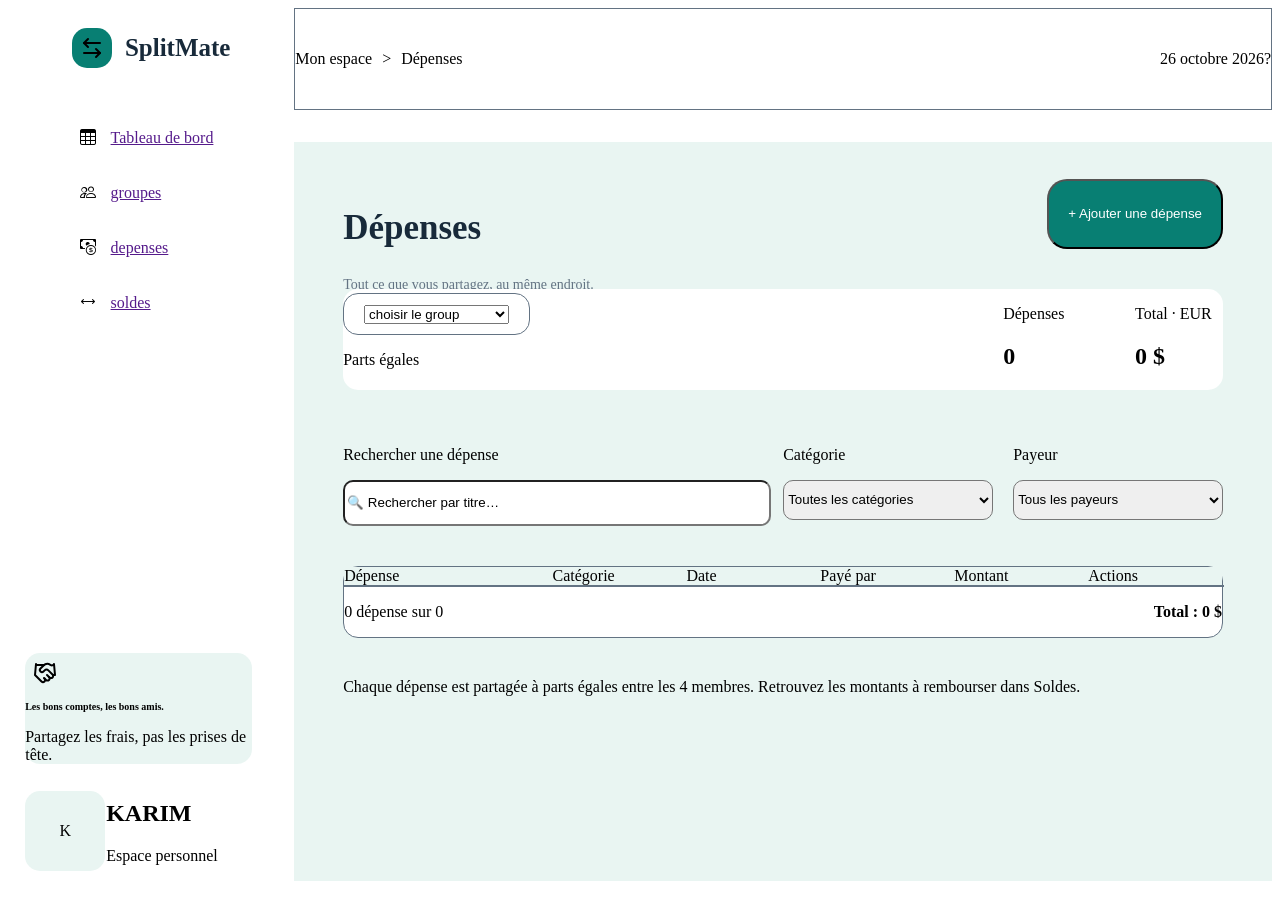
<file: depenses.html>
<!DOCTYPE html>
<html lang="en">

<head>
    <meta charset="UTF-8">
    <meta name="viewport" content="width=device-width, initial-scale=1.0">
    <title>Dépenses</title>
    <link rel="stylesheet" href="https://cdn.jsdelivr.net/npm/bootstrap-icons@1.11.3/font/bootstrap-icons.min.css">
    <!-- <script src="https://kit.fontawesome.com/4e673926d0.js" crossorigin="anonymous"></script> -->
    <link href="https://cdn.jsdelivr.net/npm/bootstrap@6.0.0-alpha.1/dist/css/bootstrap.min.css" rel="stylesheet" 1²
        <script type="module" src="https://cdn.jsdelivr.net/npm/bootstrap@6.0.0-alpha.1/dist/js/bootstrap.bundle.min.js"
        integrity="sha384-1a/pXj49ZQ1aHEmrJ+gMw1otqoVsYwlEnlD8mIfY2TV03r20Y0CN7uqx1tQogjPL" crossorigin="anonymous">
    </script>
    <link rel="stylesheet" href="css/Dashboard.css">


</head>

<body>
    <header class="flex_row border " style="height: 100px;">
        <div class="flex_row" style="gap: 10px;">
            <div>Mon espace</div>
            <div>></div>
            <div>Dépenses</div>
        </div>
        <div class="flex_row">
            <div>26 octobre 2026</div>
            <div>?</div>
        </div>
    </header>
    <section class="flex_row" style="justify-content: center;background-color: #E9F5F2;">
        <div style="height: 90%;width: 90%;gap: 30px;display: flex;flex-direction: column;gap: 40px;">
            <div class="flex_row" style="width: 100%;height:70px ;">
                <div style="width: 70%;height:100%;">
                    <h1 style="font-size: 35px;color: #182A3A;">Dépenses</h1>
                    <p class="p">Tout ce que vous partagez, au même endroit.</p>
                </div>
                <div style="width: 20%;height:100%;">
                    <button id="Creat-depence"
                        style="height: 100%;width: 100%;background-color:#087F73 ;color: white;border-radius: 20px;">+
                        Ajouter une dépense</button>
                </div>
            </div>



            <div class="flex_row" style="background-color: white;border-radius: 15px;" id="groupdepenceInfos">
                <div style="width: 70%;">
                    <div class="flex_row border"
                        style="justify-content: space-around;height: 40px;border-radius: 15px;width: 30%;">
                        <select>
                            <option value="choisir le group">choisir le group</option>
                        </select>
                    </div>
                    <p> Parts égales</p>
                </div>
                <div style="width: 10%;">
                    <p>Dépenses</p>
                    <h1>0</h1>
                </div>
                <div style="width: 10%;">
                    <p>Total · EUR</p>
                    <h2> 0 $</h2>
                </div>
            </div>





            <div>
                <div class="grid" style="grid-template-columns: 2fr 1fr 1fr;border-radius: 15px;">
                    <div>
                        <p>Rechercher une dépense</p>
                        <input type="text" value="🔍 Rechercher par titre…"
                            style="width:100%;height: 40px;border-radius: 10px;" id="chercherParMots">
                    </div>
                    <div>
                        <p>Catégorie</p>
                        <select style="width:100%;height: 40px;border-radius: 10px;" id="chercherParcategorie" >
                            <option value="Toutes les catégories" >Toutes les catégories</option>
                        </select>
                    </div>
                    <div>
                        <p>Payeur</p>
                        <select style="width:100%;height: 40px;border-radius: 10px;" id="chercherParPayeur">
                            <option value="Tous les payeurs">Tous les payeurs</option>
                        </select>
                    </div>
                </div>
            </div>


            <div>
                <div class="flex_row " style=" align-items: start;">
                    <div class="flex_column border" style="background-color: white;border-radius: 15px;width: 100%;" >
                        <div class="flex_row" style="background-color: #E9F5F2;">
                            <div style="width: 28%;">Dépense</div>
                            <div style="width: 18%;">Catégorie</div>
                            <div style="width: 18%;">Date</div>
                            <div style="width: 18%;">Payé par</div>
                            <div style="width: 18%;">Montant</div>
                            <div style="width: 18%;">Actions</div>
                        </div>
                        <div class="flex_column border" style="background-color: white;width: 100%;" id="CartesContainer"></div>
                        <!-- <div class="flex_row border"
                            style="height: 100%;width: 100%; background-color: white;height: 50px; ">
                            <div style="width: 28%;">Courses de la semaine</div>
                            <div style="width: 18%;">Alimentation</div>
                            <div style="width: 18%;">23 oct. 2026</div>
                            <div style="width: 18%;">Karim</div>
                            <div style="width: 18%;">120 €</div>
                            <div style="width: 18%;">
                                <button></button>
                                <button></button>
                            </div>

                        </div>
                        <div class="flex_row border"
                            style="height: 100%;width: 100%; background-color: white;height: 50px; ">
                            <div style="width: 28%;">Courses de la semaine</div>
                            <div style="width: 18%;">Alimentation</div>
                            <div style="width: 18%;">23 oct. 2026</div>
                            <div style="width: 18%;">Karim</div>
                            <div style="width: 18%;">120 €</div>
                            <div style="width: 18%;">
                                <button></button>
                                <button></button>
                            </div>

                        </div>
                        <div class="flex_row border"
                            style="height: 100%;width: 100%; background-color: white;height: 50px; ">
                            <div style="width: 28%;">Courses de la semaine</div>
                            <div style="width: 18%;">Alimentation</div>
                            <div style="width: 18%;">23 oct. 2026</div>
                            <div style="width: 18%;">Karim</div>
                            <div style="width: 18%;">120 €</div>
                            <div style="width: 18%;">
                                <button></button>
                                <button></button>
                            </div>

                        </div>
                        <div class="flex_row border"
                            style="height: 100%;width: 100%; background-color: white;height: 50px; ">
                            <div style="width: 28%;">Courses de la semaine</div>
                            <div style="width: 18%;">Alimentation</div>
                            <div style="width: 18%;">23 oct. 2026</div>
                            <div style="width: 18%;">Karim</div>
                            <div style="width: 18%;">120 €</div>
                            <div style="width: 18%;">
                                <button></button>
                                <button></button>
                            </div> -->
<!-- 
                        </div> -->

                        <div class="flex_row" id="tablefooter">
                            <p>0 dépense sur 0</p>
                            <strong>Total : 0 $</strong>
                        </div>

                    </div>
                </div>
            </div>
            <div>Chaque dépense est partagée à parts égales entre les 4 membres. Retrouvez les montants à rembourser
                dans Soldes.</div>

        </div>




    </section>

    <div class="flex_row display_None border" id="depencesForm"
        style="height: 700px;width: 400px;background-color: white;border-radius: 10px;justify-content: center;">
        <form action="" class="flex_column" style="width: 80%;height: 80%;gap: 30px;">
            <div class="flex_row ">
                <div class="flex_row " style="justify-content: start;">
                    <div class="flex_row"
                        style="height: 40px;width: 40px;background-color: #087F73;border-radius: 15px; justify-content: center;color: white;">
                        <i class="bi bi-wallet2"></i></div>
                    <strong style="margin-left: 10px;"> Ajouter une depense </strong>
                </div>
                <button style="background-color: white;" id="getOut">^</button>
            </div>
            <div>
                <strong> titre de la depense </strong>
                <input type="text" style="width: 100%;height: 30px;" id="titreinputdepence">
            </div>
            <div>
                <strong> categorie </strong>
                <select style="width: 100%;height: 30px;" id="categorieOption">
                    <option value=" "></option>
                </select>
            </div>
            <div>
                <div>
                    <strong> montant </strong>
                    <input type="text" style="width: 100%;height: 30px;" id="montantdepanceinput">
                </div>
                <div style="margin-top: 20px;">
                    <strong> date </strong>
                    <input type="date" style="width: 100%;height: 30px;" id="dateDepenceinput">
                </div>

            </div>
            <div>
                <strong>choisir le group</strong>
                <select style="width: 100%;height: 30px;" id="groupOPtion">
                    <option value=" "></option>
                </select>
            </div>
            <div>
                <strong> payer par : </strong>
                <select style="width: 100%;height: 30px;" id="membersOptions">
                    <option value=" "></option>
                </select>
            </div>
            <div class="flex_row" style="justify-content: space-evenly;">
                <button style="width: 100px;height: 40px;background-color: #087F73;border-radius: 5px;color: white; " id="getOut">
                    Anuller </button>
                <button style="width: 100px;height: 40px;background-color: #087F73;border-radius: 5px;color: white;"
                    id="ajouter"> Ajouter </button>

            </div>

        </form>
    </div>


    <aside style="display: flex;flex-direction: column;align-items: center;gap: 30px;">

        <div class="flex_row" style="width: 60%;height: 80px;justify-content: space-around;">
            <div class="flex-center" style="height: 40px;width: 40px;background-color: #087F73;border-radius: 15px;">
                <img src="assets\arrow-left-right.svg" alt="just the site logo">
            </div>
            <h1 style="color: #182A3A;font-size: 25px;font-weight: bolder;">SplitMate </h1>
        </div>
        <div class="flex_column" style="gap: 15px;width: 50%;">
            <div class="flex_row" style="align-items: center;;width: 100%;justify-content: start;gap: 15px;">
                <div
                    style="height: 40px;height: 40px ;border-radius: 15px;display: flex;align-items: center;justify-content: center;">
                    <i class="bi bi-table"></i>
                </div>
                <div><a href="">Tableau de bord</a></div>
            </div>
            <div class="flex_row" style="align-items: center;width: 100%; justify-content: start;gap: 15px;">
                <div
                    style="height: 40px;height: 40px;border-radius: 15px;display: flex;align-items: center;justify-content: center;">
                    <i class="bi bi-people"></i>
                </div>
                <div><a href="">groupes</a></div>
            </div>
            <div class="flex_row" style="align-items: center;width: 100%; justify-content: start;gap: 15px;">
                <div
                    style="height: 40px;height: 40px;border-radius: 15px;display: flex;align-items: center;justify-content: center;">
                    <i class="bi bi-cash-coin"></i>
                </div>
                <div><a href="">depenses</a></div>
            </div>
            <div class="flex_row" style="align-items: center;width: 100%;justify-content: start;gap: 15px;">
                <div
                    style="height: 40px;height: 40px;border-radius: 15px;display: flex;align-items: center;justify-content: center;">
                    <i class="bi bi-arrows"></i>
                </div>
                <div><a href="">soldes</a></div>
            </div>
        </div>

        <div style="margin-top: 300px;">
            <div style="width: 90%;background-color:  #E9F5F2;border-radius: 15px;">
                <div class="flex-center" style="height: 40px;width: 40px;;border-radius: 15px;"><img
                        src="assets\handshake.svg" alt=""></div>

                <h1 style="font-size: 10px;">Les bons comptes, les bons amis.</h1>
                <p>Partagez les frais, pas les prises de tête.</p>
            </div>
            <div class="flex_row" style="justify-content: start;gap: 1px;">
                <div class="flex_row"
                    style="height: 80px;width: 80px;background:  #E9F5F2;border-radius: 15px;justify-content: center;">K
                </div>
                <div>
                    <h1>KARIM</h1>
                    <p>Espace personnel</p>
                </div>
                <div></div>
            </div>
        </div>
    </aside>





    <script src="js/depenses.js"></script>
</body>

</html>




















<!-- 

<div class=" flex flex-col">
    <div class="flex flex-row justify-between">
        <span>icon</span>
        <span>Ouvert</span>
    </div>

    <h2>Colocation</h2>
    <p>Les dépenses du quotidien, à quatre et sans prise de tête.</p>

    <div class="p-4">
        <span class="bg-[#087F73]">K</span> <span>S</span> <span>L</span> <span>H</span>
        <small>4 membres</small>
    </div>

    <hr />
    <div class="p-4">
        <small>Total dépensé</small>
        <h3>280 € <small>EUR</small></h3>
    </div>
    <div>
        <a href="#">Voir le groupe →</a>
        <button></button>
        <button></button>
    </div>
</div> -->
</file>
<file: css/Dashboard.css>
body{
    display: grid;
    grid-template-areas: 
        "aside header header header header header header header"
        "aside section section section section section section section"
        "aside section section section section section section section"
        "aside section section section section section section section"
        "aside section section section section section section section"
        "aside section section section section section section section"
        "aside section section section section section section section"
        "aside section section section section section section section";
}
aside {
    grid-area: aside;
    /* zid background-color hna bach tban lik mzyan */
}

header {
    grid-area: header;
}

section {
    grid-area: section;
}
.flex-center{
     display: flex;
    justify-content: center;
    align-items: center;
}

.flex_row {
    display: flex;
    justify-content: space-between;
    align-items: center;
}

.flex_column{
    display: flex;
    flex-direction: column;
    justify-content: center;
    

}
.grid{
    display: grid;
    grid-template-columns: 1fr 1fr 1fr;
    gap : 20px;
}

.p {
    font-size: 14px;
    color: #637383;
}

.strong{
    color: #182A3A;
    font-size: 14px;
    font-weight: 700;
}
.h1{
    font-size: 18px;
    color:#182A3A ;
}

.span{
    font-size: 12px;
    color: #637383;

}

.logos{
    height: 40px;
    width: 40px;
    display: flex;
    justify-content: center;
    align-items: center;
    background-color:#F0F3F6 ;
    border-radius: 15px;
}




.border {
    border-width: 1px;
    border-style: solid;
    border-color: #637383;
}
.border_top{
    border-top-width: 1px;
    border-top-style: solid;
    border-top-color: #637383;
}

.modal-container{
    display: flex;
    justify-content: center;
    align-items: center;
    opacity: 0.2;
    transition: opacity 1s;
    position: relative;

}


.modal-box{
    display: block;
    position: absolute;
    display: flex;
    justify-content: center;
    align-items: center;
    box-shadow: black;
    margin-left:600px;
    margin-top: 100px;


}

.display_None{
    display: none;

}
</file>
